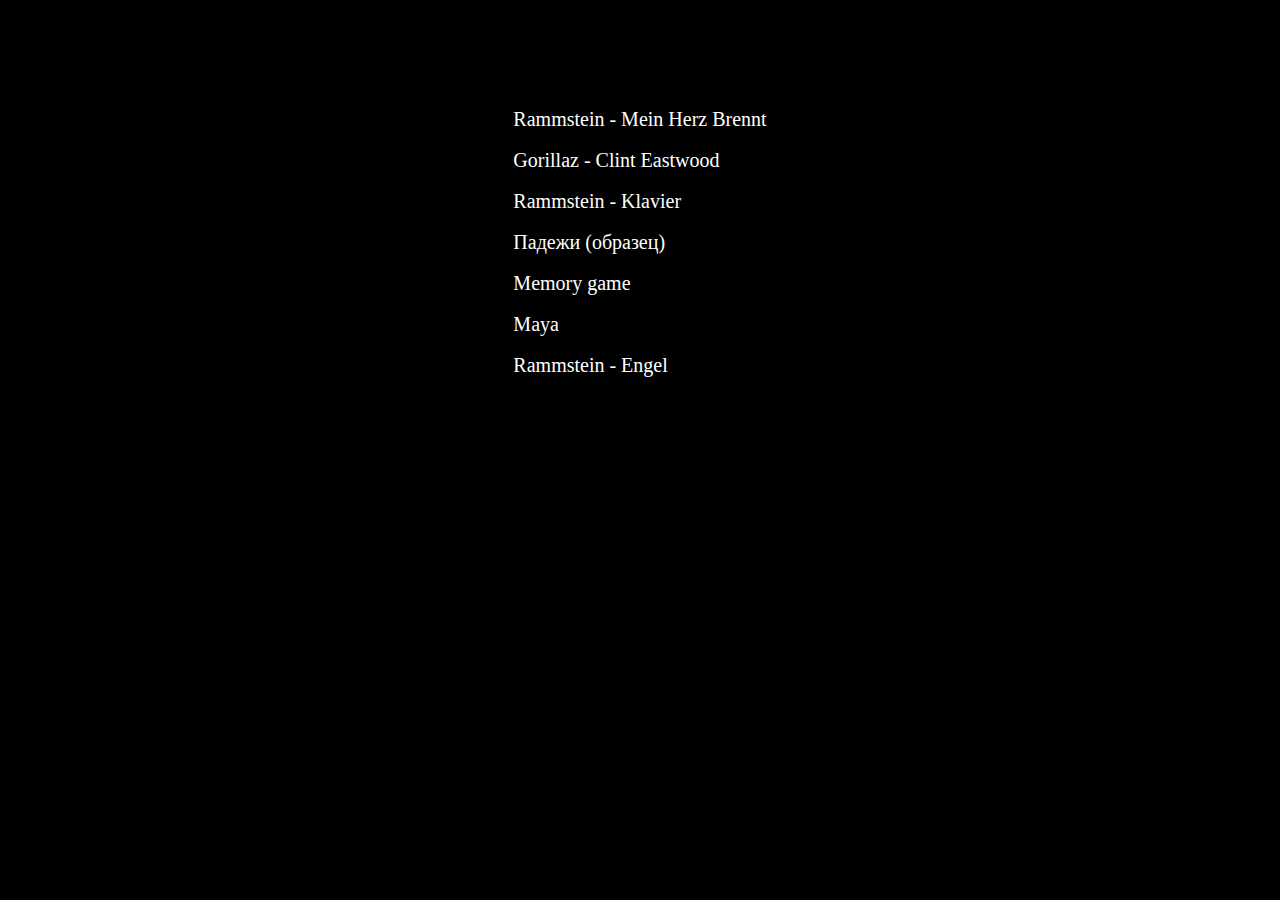
<file: index.html>
<!DOCTYPE html>
<html lang="en">

<head>
  <meta charset="UTF-8">
  <meta name="viewport" content="width=device-width, initial-scale=1.0">
  <title>Document</title>
  <style>
    body {
      background-color: black;
      color: white;
      display: flex;
      justify-content: center;
      align-items: center;
    }

    div {
      margin: 0 auto;
      padding-top: 100px;
    }

    a {
      display: block;
      color: white;
      text-decoration: none;
      font-size: 20px;
    }

    a:hover {
      opacity: 0.5;
    }
  </style>
</head>

<body>
  <div>
    <a href="./ramm/index.html" target="_blank">Rammstein - Mein Herz Brennt</a><br>
    <a href="./gorillaz/index.html" target="_blank">Gorillaz - Clint Eastwood</a><br>
    <a href="./ramm2/index.html" target="_blank">Rammstein - Klavier</a><br>
    <a href="./drag-and-drop/index.html" target="_blank">Падежи (образец)</a><br>
    <a href="./memory/index.html" target="_blank">Memory game</a><br>
    <a href="./maya/index.html" target="_blank">Maya</a><br>
    <a href="./ramm3/index.html" target="_blank">Rammstein - Engel</a><br>
  </div>

</body>

</html>
</file>
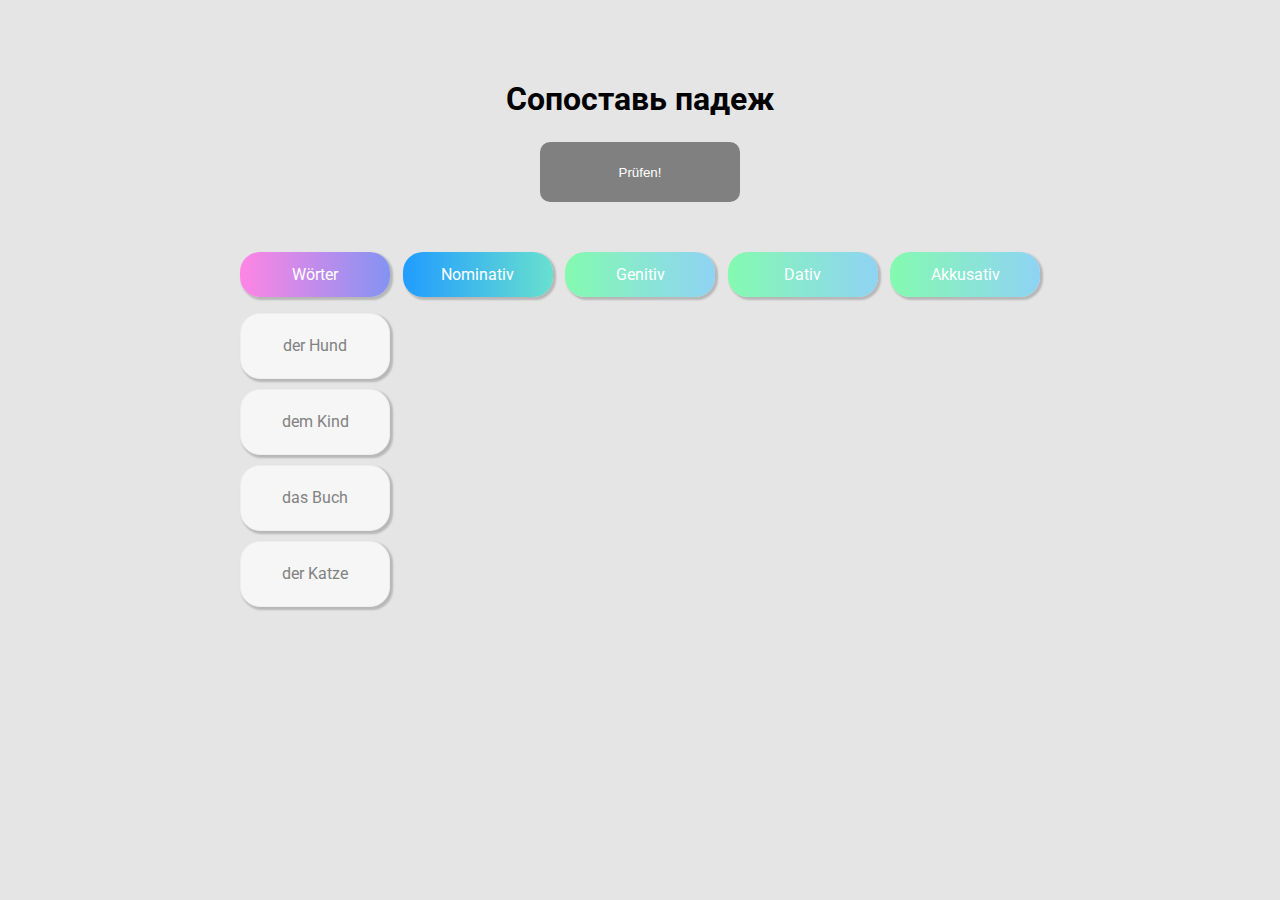
<file: drag-and-drop/index.html>
<!DOCTYPE html>
<html lang="en">

<head>
  <meta charset="UTF-8">
  <meta name="viewport" content="width=device-width, initial-scale=1.0">
  <title>My Game</title>
  <link rel="stylesheet" href="./style.css">
</head>

<body>
  <h1>Сопоставь падеж</h1>
  <button type="button" id="check" disabled>Prüfen!</button>
  <div>
    <div class="row">
      <div class="col-header start">Wörter</div>
      <div class="col-header progress">Nominativ</div>
      <div class="col-header done">Genitiv</div>
      <div class="col-header done">Dativ</div>
      <div class="col-header done">Akkusativ</div>
    </div>

    <div class="row">
      <div class="placeholder" data-id="0">
        <div class="placeholder" data-id="0">
          <div class="item" data-id="1" id="1" draggable="true">der Hund</div>
        </div>
        <div class="placeholder" data-id="0">
          <div class="item" data-id="3" id="3" draggable="true">dem Kind</div>
        </div>
        <div class="placeholder" data-id="0">
          <div class="item" data-id="4" id="4" draggable="true">das Buch</div>
        </div>
        <div class="placeholder" data-id="0">
          <div class="item" data-id="2" id="2" draggable="true">der Katze</div>
        </div>
      </div>
      <div class="placeholder answer" data-id="1"></div>
      <div class="placeholder answer" data-id="2"></div>
      <div class="placeholder answer" data-id="3"></div>
      <div class="placeholder answer" data-id="4"></div>
    </div>
  </div>


  <script src="./script.js"></script>
</body>

</html>
</file>
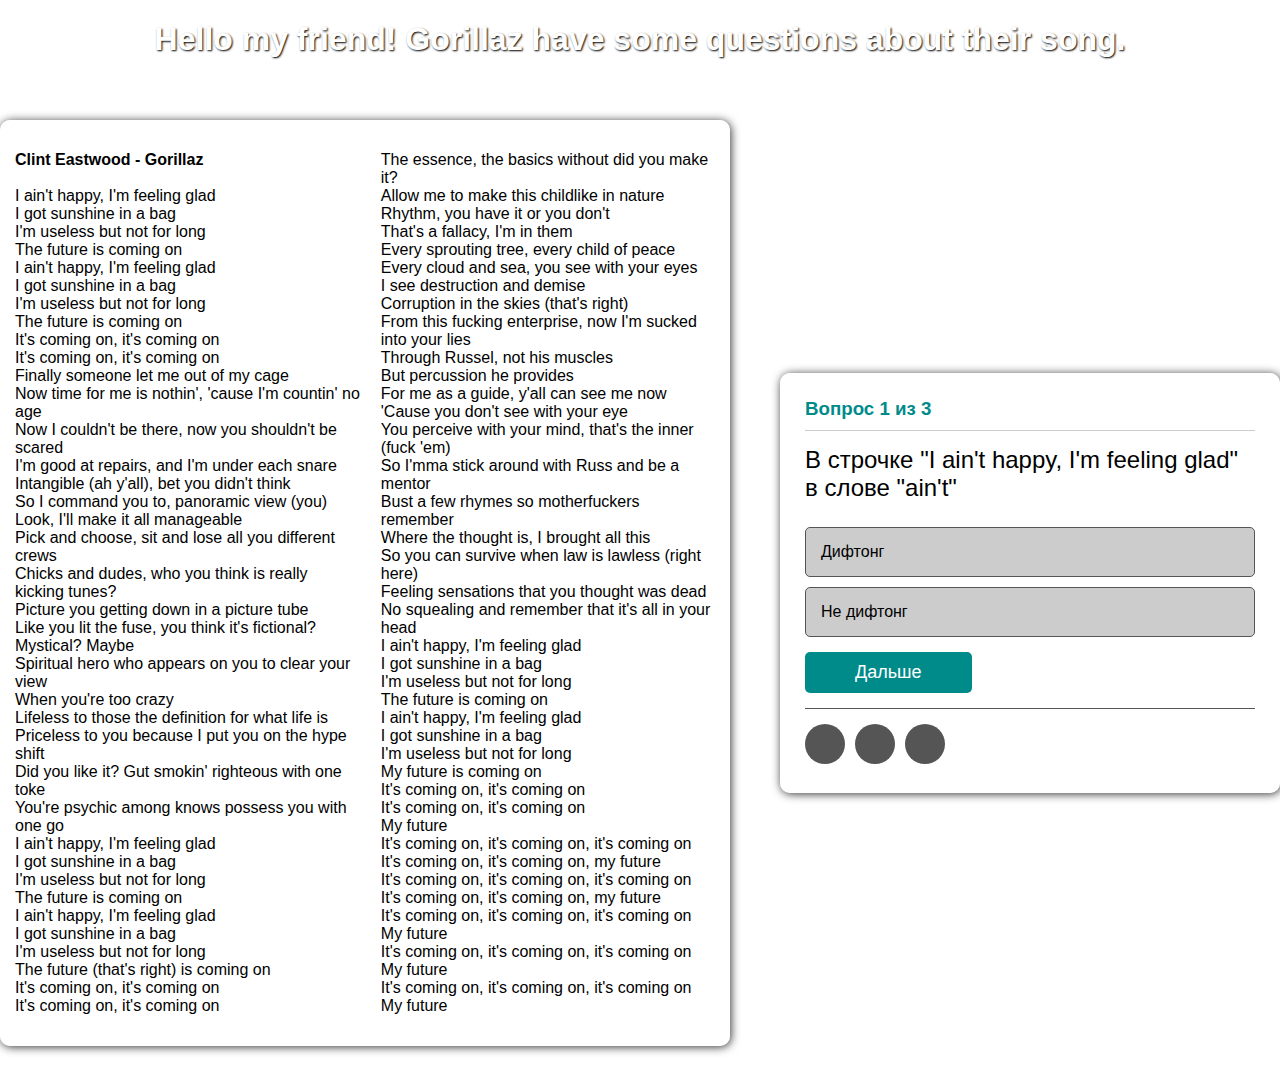
<file: gorillaz/index.html>
<!DOCTYPE html>
<html lang="ru">

<head>
  <meta charset="UTF-8">
  <meta name="viewport" content="width=device-width, initial-scale=1.0">
  <title>Квиз по Rammmstein</title>
  <link rel="stylesheet" href="./style.css">
</head>

<body>
  <audio src="./gorillaz.mp3"></audio>
  <div class="quiz-over-modal">
    <div class="content">
      <h1>Хороший результат !</h1>
      <p>Ты ответил(а) на
        <span id="correct-answer"></span> из
        <span id="number-of-all-questions-2"></span> вопроса
      </p>
      <button id="btn-try-again">Попробуй снова</button>
    </div>
  </div>
  <h1>Hello my friend! Gorillaz have some questions about their song.</h1>
  <div class="wrapper">
    <div class="text">
      <p><b>Clint Eastwood - Gorillaz</b><br>
        <br>
        I ain't happy, I'm feeling glad<br>
        I got sunshine in a bag<br>
        I'm useless but not for long<br>
        The future is coming on<br>
        I ain't happy, I'm feeling glad<br>
        I got sunshine in a bag<br>
        I'm useless but not for long<br>
        The future is coming on<br>
        It's coming on, it's coming on<br>
        It's coming on, it's coming on<br>
        Finally someone let me out of my cage<br>
        Now time for me is nothin', 'cause I'm countin' no age<br>
        Now I couldn't be there, now you shouldn't be scared<br>
        I'm good at repairs, and I'm under each snare<br>
        Intangible (ah y'all), bet you didn't think<br>
        So I command you to, panoramic view (you)<br>
        Look, I'll make it all manageable<br>
        Pick and choose, sit and lose all you different crews<br>
        Chicks and dudes, who you think is really kicking tunes?<br>
        Picture you getting down in a picture tube<br>
        Like you lit the fuse, you think it's fictional? Mystical? Maybe<br>
        Spiritual hero who appears on you to clear your view<br>
        When you're too crazy<br>
        Lifeless to those the definition for what life is<br>
        Priceless to you because I put you on the hype shift<br>
        Did you like it? Gut smokin' righteous with one toke<br>
        You're psychic among knows possess you with one go<br>
        I ain't happy, I'm feeling glad<br>
        I got sunshine in a bag<br>
        I'm useless but not for long<br>
        The future is coming on<br>
        I ain't happy, I'm feeling glad<br>
        I got sunshine in a bag<br>
        I'm useless but not for long<br>
        The future (that's right) is coming on<br>
        It's coming on, it's coming on<br>
        It's coming on, it's coming on</p>
      <p>The essence, the basics without did you make it?<br>
        Allow me to make this childlike in nature<br>
        Rhythm, you have it or you don't<br>
        That's a fallacy, I'm in them<br>
        Every sprouting tree, every child of peace<br>
        Every cloud and sea, you see with your eyes<br>
        I see destruction and demise<br>
        Corruption in the skies (that's right)<br>
        From this fucking enterprise, now I'm sucked into your lies<br>
        Through Russel, not his muscles<br>
        But percussion he provides<br>
        For me as a guide, y'all can see me now<br>
        'Cause you don't see with your eye<br>
        You perceive with your mind, that's the inner (fuck 'em)<br>
        So I'mma stick around with Russ and be a mentor<br>
        Bust a few rhymes so motherfuckers remember<br>
        Where the thought is, I brought all this<br>
        So you can survive when law is lawless (right here)<br>
        Feeling sensations that you thought was dead<br>
        No squealing and remember that it's all in your head<br>
        I ain't happy, I'm feeling glad<br>
        I got sunshine in a bag<br>
        I'm useless but not for long<br>
        The future is coming on<br>
        I ain't happy, I'm feeling glad<br>
        I got sunshine in a bag<br>
        I'm useless but not for long<br>
        My future is coming on<br>
        It's coming on, it's coming on<br>
        It's coming on, it's coming on<br>
        My future<br>
        It's coming on, it's coming on, it's coming on<br>
        It's coming on, it's coming on, my future<br>
        It's coming on, it's coming on, it's coming on<br>
        It's coming on, it's coming on, my future<br>
        It's coming on, it's coming on, it's coming on<br>
        My future<br>
        It's coming on, it's coming on, it's coming on<br>
        My future<br>
        It's coming on, it's coming on, it's coming on<br>
        My future
      </p>

    </div>
    <div class="quiz-container">
      <div class="question-number">
        <h3>Вопрос
          <span id="number-of-question"></span>
          из
          <span id="number-of-all-questions"></span>
        </h3>
      </div>
      <div id="question"></div>
      <div class="options">
        <div data-id="0" class="option option1"></div>
        <div data-id="1" class="option option2"></div>
      </div>
      <div class="button">
        <button id="btn-next">Дальше</button>
      </div>
      <div id="answers-tracker">
      </div>
    </div>
  </div>
  <script src="./script.js"></script>
</body>

</html>
</file>
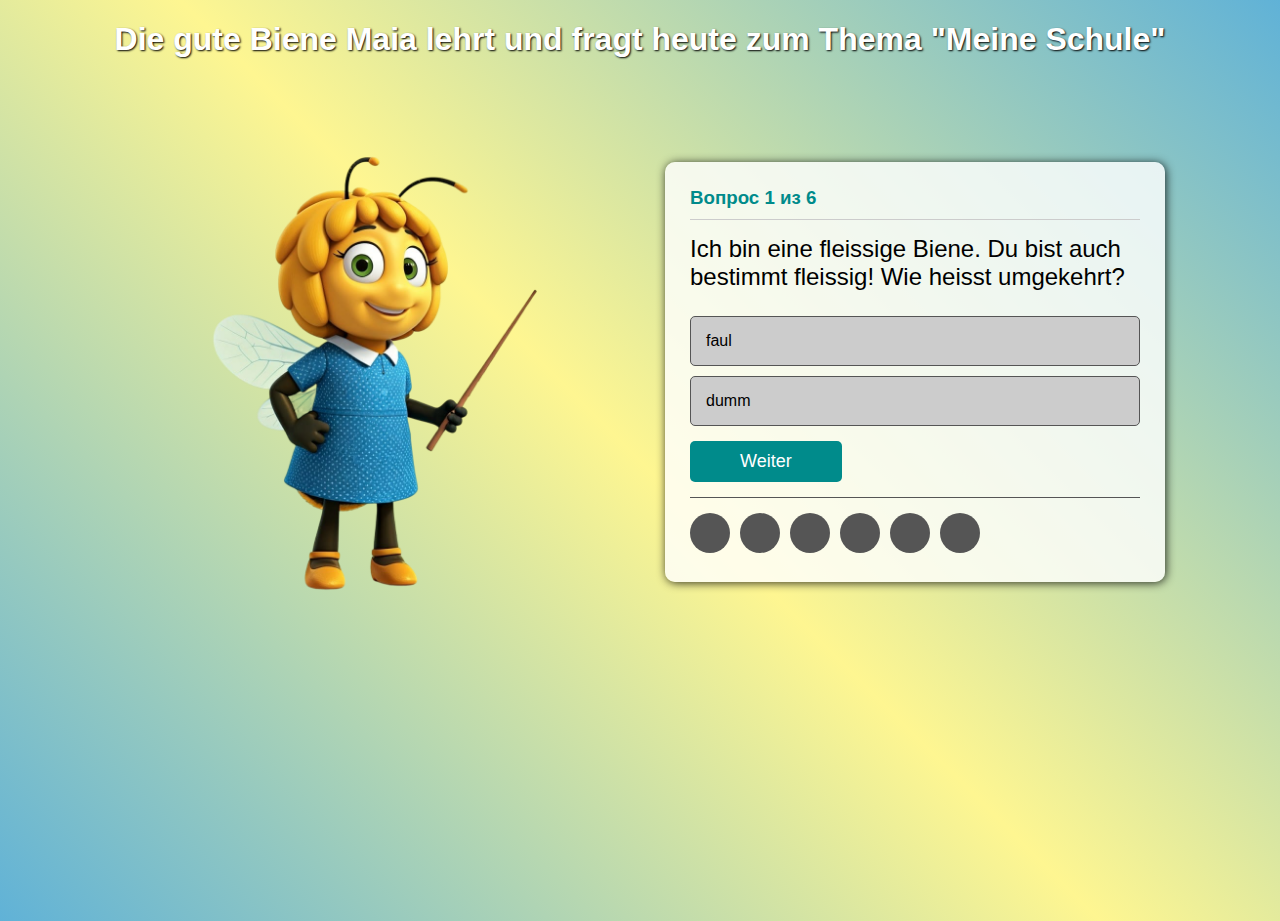
<file: maya/index.html>
<!DOCTYPE html>
<html lang="ru">

<head>
  <meta charset="UTF-8">
  <meta name="viewport" content="width=device-width, initial-scale=1.0">
  <title>Квиз по пчелке Майе</title>
  <link rel="stylesheet" href="./style.css">
</head>

<body>
  <div class="quiz-over-modal">
    <div class="content">
      <h1>Хороший результат !</h1>
      <p>Ты ответил на
        <span id="correct-answer"></span> из
        <span id="number-of-all-questions-2"></span> вопроса
      </p>
      <button id="btn-try-again">Попробуй снова</button>
    </div>
  </div>
  <h1>Die gute Biene Maia lehrt und fragt heute zum Thema "Meine Schule"</h1>
  <div class="wrapper">
    <div class="image">
      <img src="./maya.png" width="500" height="500" alt="">
    </div>
    <div class="quiz-container">
      <div class="question-number">
        <h3>Вопрос
          <span id="number-of-question"></span>
          из
          <span id="number-of-all-questions"></span>
        </h3>
      </div>
      <div id="question"></div>
      <div class="options">
        <div data-id="0" class="option option1"></div>
        <div data-id="1" class="option option2"></div>
      </div>
      <div class="button">
        <button id="btn-next">Weiter</button>
      </div>
      <div id="answers-tracker">
      </div>
    </div>
  </div>
  <script src="./script.js"></script>
</body>

</html>
</file>
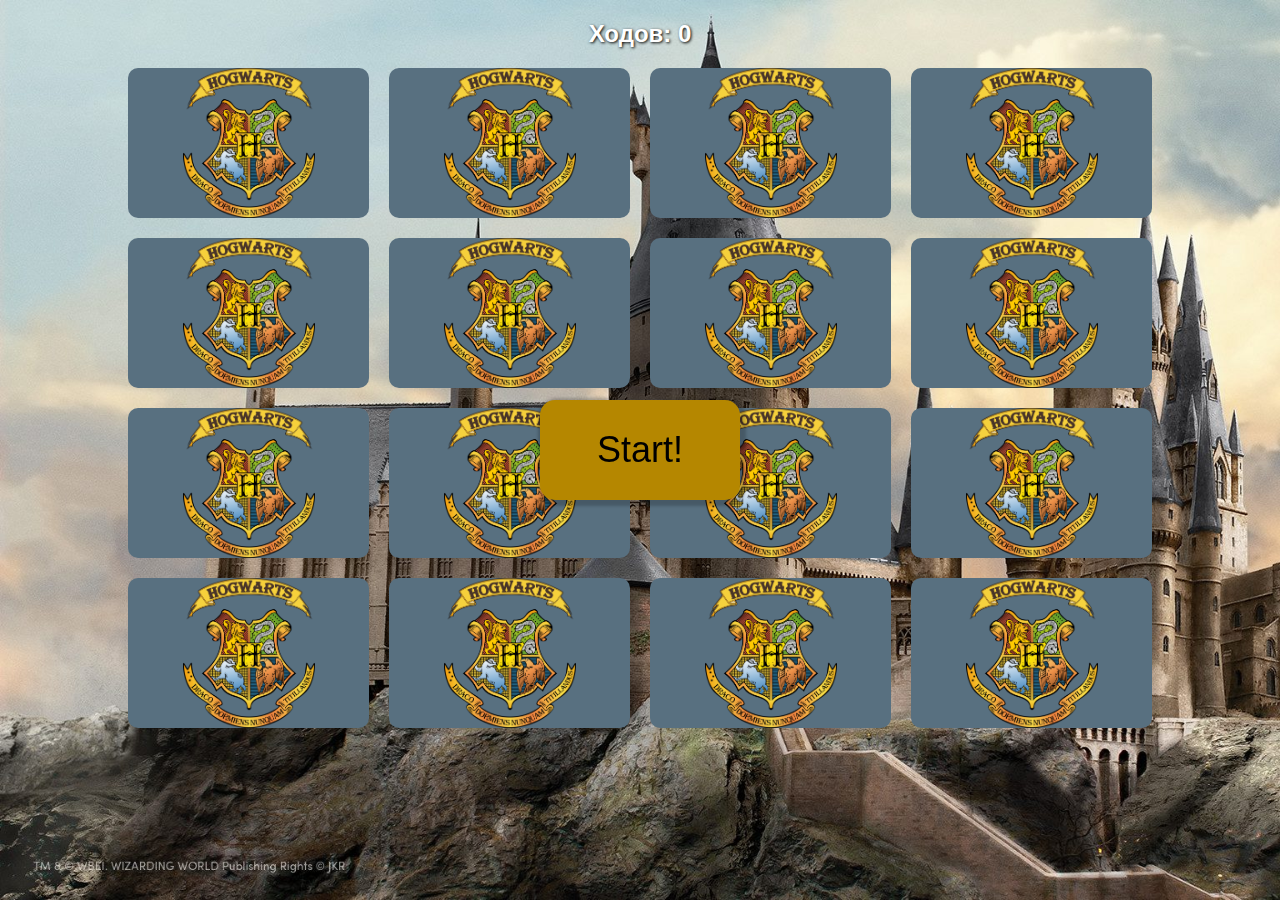
<file: memory/index.html>
<!DOCTYPE html>
<html lang="en">

<head>
  <meta charset="UTF-8">
  <meta name="viewport" content="width=device-width, initial-scale=1.0">
  <title>Document</title>
  <link rel="stylesheet" href="./style.css">
</head>

<body>
  <div class="wrapper">
    <div class="steps-wrapper"><span>Ходов: </span>
      <span class="steps">0</span>
    </div>
    <div class="game"></div>
  </div>

  <button type="button" class="start">Start!</button>

  <div class="modal">
    <p>Hurra!</p>
    <button class="restart" type="button">Nochmals
      <svg xmlns="http://www.w3.org/2000/svg" x="0px" y="0px" width="100" height="100" viewBox="0 0 32 32">
        <path
          d="M 16 4 L 16 6 C 21.535156 6 26 10.464844 26 16 C 26 21.535156 21.535156 26 16 26 C 10.464844 26 6 21.535156 6 16 C 6 12.734375 7.585938 9.851563 10 8.03125 L 10 13 L 12 13 L 12 5 L 4 5 L 4 7 L 8.09375 7 C 5.59375 9.199219 4 12.417969 4 16 C 4 22.617188 9.382813 28 16 28 C 22.617188 28 28 22.617188 28 16 C 28 9.382813 22.617188 4 16 4 Z">
        </path>
      </svg>
    </button>
  </div>

  <audio id="start" src="./audio/start.mp3"></audio>
  <audio id="first-card" src="./audio/first-card.mp3"></audio>
  <audio id="rotate-back" src="./audio/rotate-back.mp3"></audio>
  <audio id="remove" src="./audio/remove.mp3"></audio>
  <audio id="win" src="./audio/win.mp3"></audio>
  <script>

  </script>
  <script src="./script.js"></script>
</body>


</html>
</file>
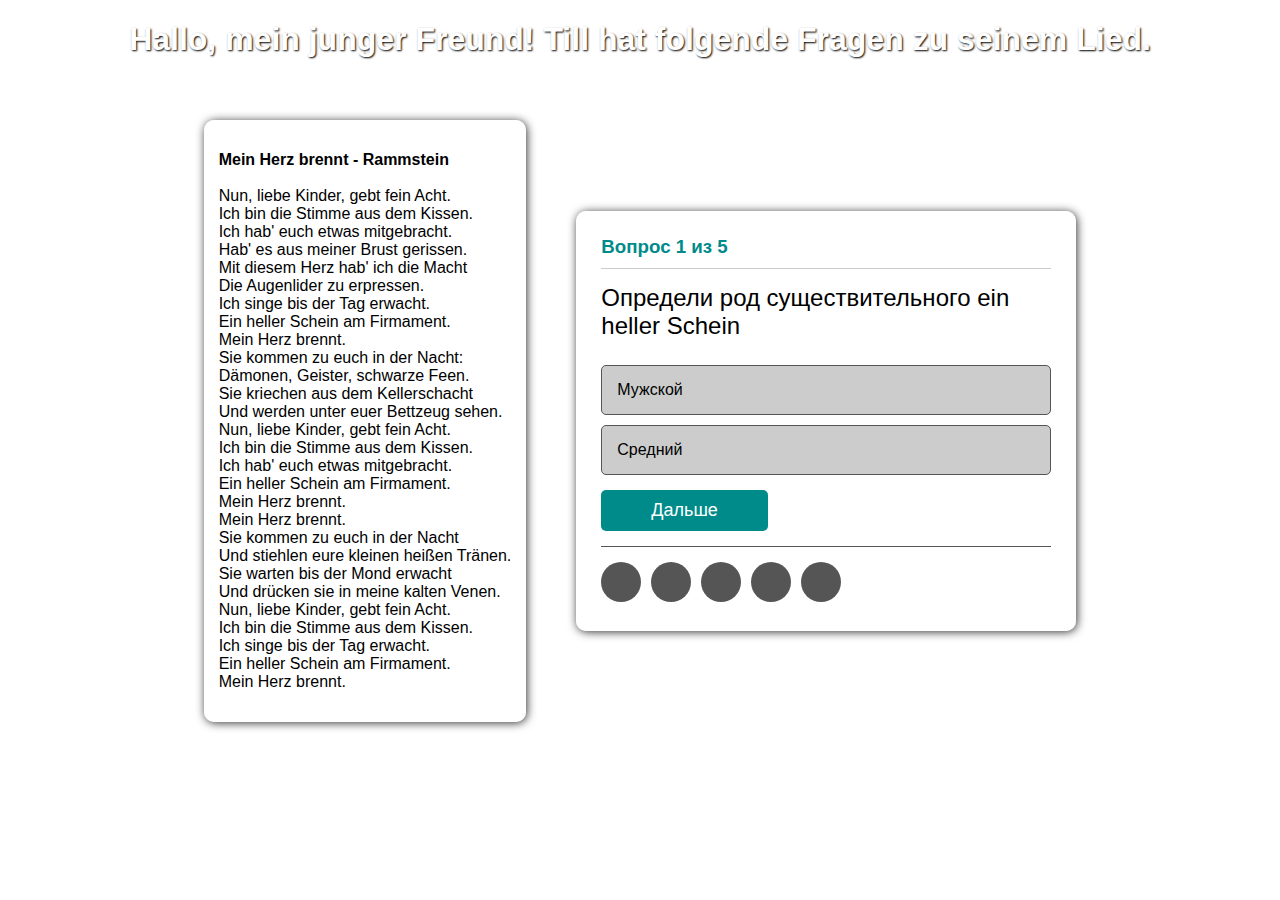
<file: ramm/index.html>
<!DOCTYPE html>
<html lang="ru">

<head>
  <meta charset="UTF-8">
  <meta name="viewport" content="width=device-width, initial-scale=1.0">
  <title>Квиз по Rammmstein</title>
  <link rel="stylesheet" href="./style.css">
</head>

<body>
  <audio src="./ramm.mp3"></audio>
  <div class="quiz-over-modal">
    <div class="content">
      <h1>Хороший результат !</h1>
      <p>Ты ответил на
        <span id="correct-answer"></span> из
        <span id="number-of-all-questions-2"></span> вопроса
      </p>
      <button id="btn-try-again">Попробуй снова</button>
    </div>
  </div>
  <h1>Hallo, mein junger Freund! Till hat folgende Fragen zu seinem Lied.</h1>
  <div class="wrapper">
    <div class="text">
      <p><b>Mein Herz brennt - Rammstein</b><br>
        <br>
        Nun, liebe Kinder, gebt fein Acht.<br>
        Ich bin die Stimme aus dem Kissen.<br>
        Ich hab' euch etwas mitgebracht.<br>
        Hab' es aus meiner Brust gerissen.<br>
        Mit diesem Herz hab' ich die Macht<br>
        Die Augenlider zu erpressen.<br>
        Ich singe bis der Tag erwacht.<br>
        Ein heller Schein am Firmament.<br>
        Mein Herz brennt.<br>
        Sie kommen zu euch in der Nacht:<br>
        Dämonen, Geister, schwarze Feen.<br>
        Sie kriechen aus dem Kellerschacht<br>
        Und werden unter euer Bettzeug sehen.<br>
        Nun, liebe Kinder, gebt fein Acht.<br>
        Ich bin die Stimme aus dem Kissen.<br>
        Ich hab' euch etwas mitgebracht.<br>
        Ein heller Schein am Firmament.<br>
        Mein Herz brennt.<br>
        Mein Herz brennt.<br>
        Sie kommen zu euch in der Nacht<br>
        Und stiehlen eure kleinen heißen Tränen.<br>
        Sie warten bis der Mond erwacht<br>
        Und drücken sie in meine kalten Venen.<br>
        Nun, liebe Kinder, gebt fein Acht.<br>
        Ich bin die Stimme aus dem Kissen.<br>
        Ich singe bis der Tag erwacht.<br>
        Ein heller Schein am Firmament.<br>
        Mein Herz brennt.<br>
      </p>
    </div>
    <div class="quiz-container">
      <div class="question-number">
        <h3>Вопрос
          <span id="number-of-question"></span>
          из
          <span id="number-of-all-questions"></span>
        </h3>
      </div>
      <div id="question"></div>
      <div class="options">
        <div data-id="0" class="option option1"></div>
        <div data-id="1" class="option option2"></div>
      </div>
      <div class="button">
        <button id="btn-next">Дальше</button>
      </div>
      <div id="answers-tracker">
      </div>
    </div>
  </div>
  <script src="./script.js"></script>
</body>

</html>
</file>
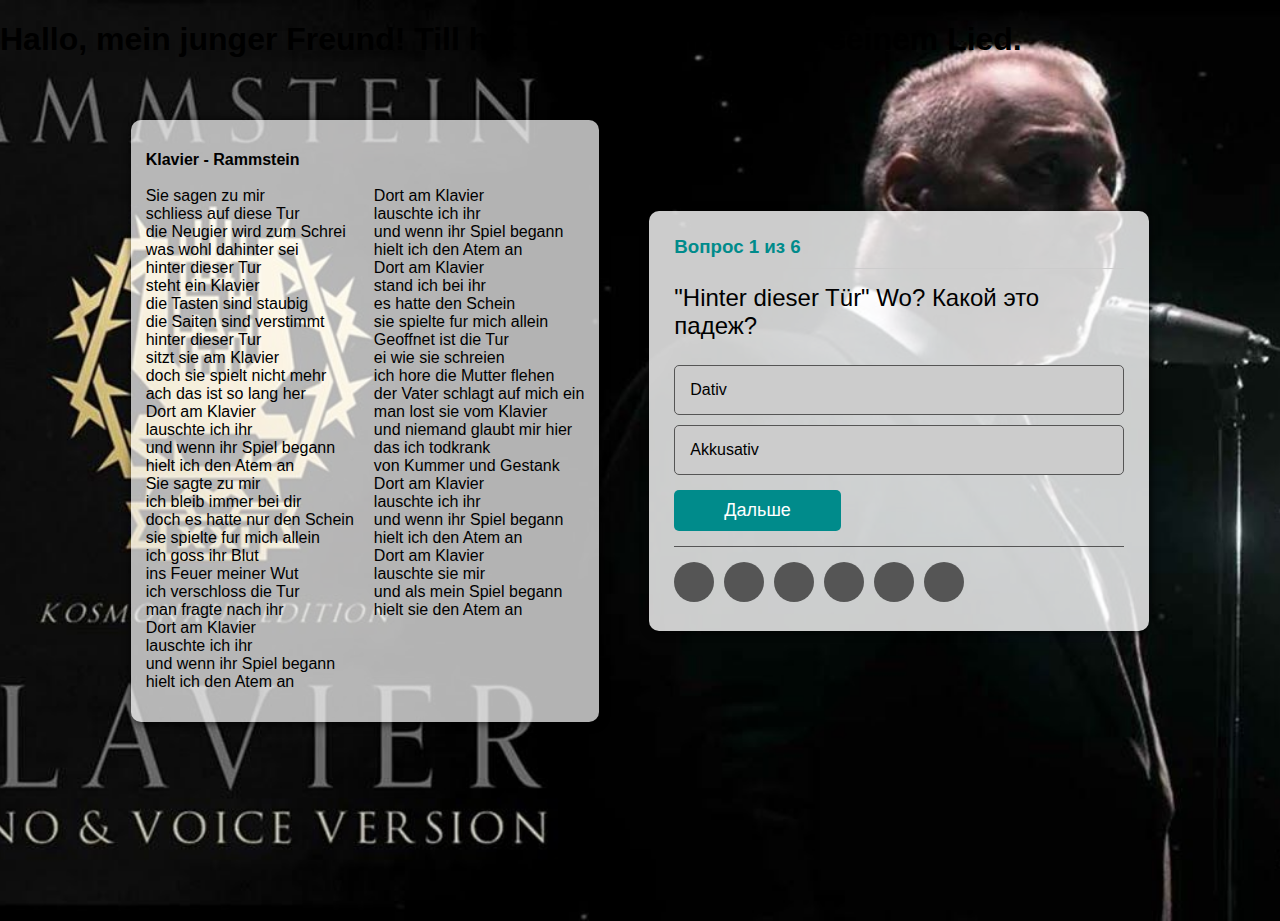
<file: ramm2/index.html>
<!DOCTYPE html>
<html lang="ru">

<head>
  <meta charset="UTF-8">
  <meta name="viewport" content="width=device-width, initial-scale=1.0">
  <title>Квиз по Rammmstein</title>
  <link rel="stylesheet" href="./style.css">
</head>

<body>
  <audio src="./audio.mp3"></audio>
  <div class="quiz-over-modal">
    <div class="content">
      <h2>Хороший результат!</h2>
      <p>Ты ответил на
        <span id="correct-answer"></span> из
        <span id="number-of-all-questions-2"></span> вопроса
      </p>
      <button id="btn-try-again">Попробуй снова</button>
      <p class="win">
        <span></span>
        <span></span>
        <span></span>
      </p>
    </div>
  </div>
  <h1>Hallo, mein junger Freund! Till hat folgende Fragen zu seinem Lied.</h1>
  <div class="wrapper">
    <div class="text">
      <p><b>Klavier - Rammstein</b><br>
        <br>
        Sie sagen zu mir<br>
        schliess auf diese Tur<br>
        die Neugier wird zum Schrei<br>
        was wohl dahinter sei<br>
        hinter dieser Tur<br>
        steht ein Klavier<br>
        die Tasten sind staubig<br>
        die Saiten sind verstimmt<br>
        hinter dieser Tur<br>
        sitzt sie am Klavier<br>
        doch sie spielt nicht mehr<br>
        ach das ist so lang her<br>
        Dort am Klavier<br>
        lauschte ich ihr<br>
        und wenn ihr Spiel begann<br>
        hielt ich den Atem an<br>
        Sie sagte zu mir<br>
        ich bleib immer bei dir<br>
        doch es hatte nur den Schein<br>
        sie spielte fur mich allein<br>
        ich goss ihr Blut<br>
        ins Feuer meiner Wut<br>
        ich verschloss die Tur<br>
        man fragte nach ihr<br>
        Dort am Klavier<br>
        lauschte ich ihr<br>
        und wenn ihr Spiel begann<br>
        hielt ich den Atem an<br>
      </p>
      <p>
        <b>&nbsp;</b><br>
        <br>
        Dort am Klavier<br>
        lauschte ich ihr<br>
        und wenn ihr Spiel begann<br>
        hielt ich den Atem an<br>
        Dort am Klavier<br>
        stand ich bei ihr<br>
        es hatte den Schein<br>
        sie spielte fur mich allein<br>
        Geoffnet ist die Tur<br>
        ei wie sie schreien<br>
        ich hore die Mutter flehen<br>
        der Vater schlagt auf mich ein<br>
        man lost sie vom Klavier<br>
        und niemand glaubt mir hier<br>
        das ich todkrank<br>
        von Kummer und Gestank<br>
        Dort am Klavier<br>
        lauschte ich ihr<br>
        und wenn ihr Spiel begann<br>
        hielt ich den Atem an<br>
        Dort am Klavier<br>
        lauschte sie mir<br>
        und als mein Spiel begann<br>
        hielt sie den Atem an
      </p>
    </div>
    <div class="quiz-container">
      <div class="question-number">
        <h3>Вопрос
          <span id="number-of-question"></span>
          из
          <span id="number-of-all-questions"></span>
        </h3>
      </div>
      <div id="question"></div>
      <div class="options">
        <div data-id="0" class="option option1"></div>
        <div data-id="1" class="option option2"></div>
      </div>
      <div class="button">
        <button id="btn-next">Дальше</button>
      </div>
      <div id="answers-tracker">
      </div>
    </div>
  </div>
  <script src="./script.js"></script>
</body>

</html>
</file>
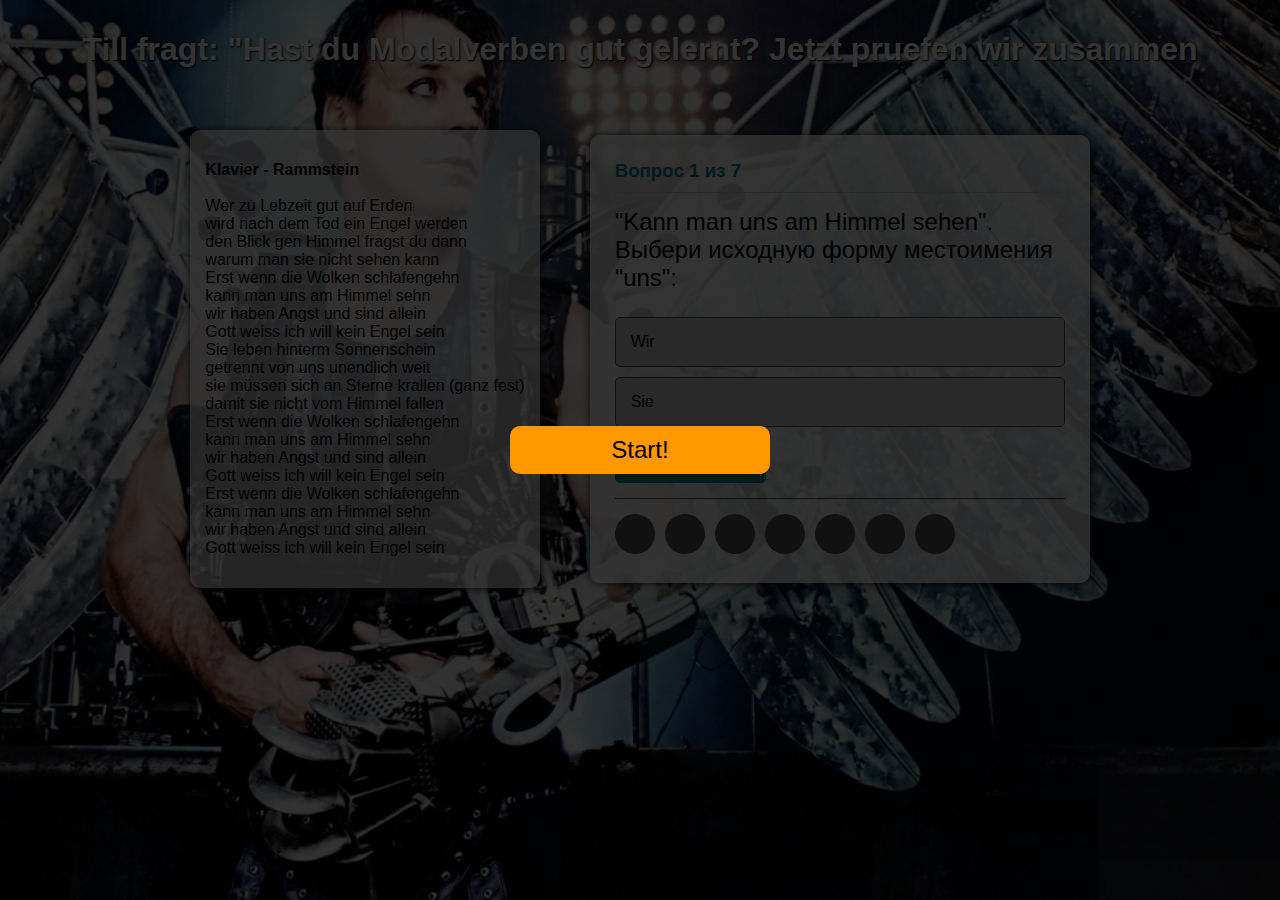
<file: ramm3/index.html>
<!DOCTYPE html>
<html lang="ru">

<head>
  <meta charset="UTF-8">
  <meta name="viewport" content="width=device-width, initial-scale=1.0">
  <title>Квиз по Rammmstein</title>
  <link rel="stylesheet" href="./style.css">
</head>

<body>
  <audio src="./audio/start.mp3"></audio>
  <div class="overlay">
    <button type="button" class="start">Start!</button>
    <audio src="./audio/start.mp3" class="start-audio"></audio>
  </div>
  <div class="quiz-over-modal">
    <div class="content">
      <h2>Хороший результат!</h2>
      <p>Ты ответил на
        <span id="correct-answer"></span> из
        <span id="number-of-all-questions-2"></span> вопроса
      </p>
      <button id="btn-try-again">Попробуй снова</button>
      <p class="win">
        <span></span>
        <span></span>
        <span></span>
      </p>
    </div>
  </div>
  <h1>Till fragt: "Hast du Modalverben gut gelernt? Jetzt pruefen wir zusammen</h1>
  <div class="wrapper">
    <div class="text">
      <p><b>Klavier - Rammstein</b><br>
        <br>
        Wer zu Lebzeit gut auf Erden<br>
        wird nach dem Tod ein Engel werden<br>
        den Blick gen Himmel fragst du dann<br>
        warum man sie nicht sehen kann<br>
        Erst wenn die Wolken schlafengehn<br>
        kann man uns am Himmel sehn<br>
        wir haben Angst und sind allein<br>
        Gott weiss ich will kein Engel sein<br>
        Sie leben hinterm Sonnenschein<br>
        getrennt von uns unendlich weit<br>
        sie müssen sich an Sterne krallen (ganz fest)<br>
        damit sie nicht vom Himmel fallen<br>
        Erst wenn die Wolken schlafengehn<br>
        kann man uns am Himmel sehn<br>
        wir haben Angst und sind allein<br>
        Gott weiss ich will kein Engel sein<br>
        Erst wenn die Wolken schlafengehn<br>
        kann man uns am Himmel sehn<br>
        wir haben Angst und sind allein<br>
        Gott weiss ich will kein Engel sein
      </p>      
    </div>
    <div class="quiz-container">
      <div class="question-number">
        <h3>Вопрос
          <span id="number-of-question"></span>
          из
          <span id="number-of-all-questions"></span>
        </h3>
      </div>
      <div id="question"></div>
      <div class="options">
        <div data-id="0" class="option option1"></div>
        <div data-id="1" class="option option2"></div>
      </div>
      <div class="button">
        <button id="btn-next">Weiter</button>
      </div>
      <div id="answers-tracker">
      </div>
    </div>
  </div>
  <audio src="./audio/end.mp3" class="end-audio"></audio>
  <script src="./script.js"></script>
</body>

</html>
</file>
<file: drag-and-drop/style.css>
@import url('https://fonts.googleapis.com/css?family=Roboto&display=swap');

* {
  box-sizing: border-box;
}

body {
  font-family: 'Roboto', sans-serif;
  background-color: #e5e5e5;
  display: flex;
  flex-direction: column;
  padding-top: 5rem;
  justify-content: center;
  overflow: hidden;
  margin: 0;
}

body > div {
  display: flex;
  flex-direction: column;
  align-items: center;
}

h1 {
  margin: 0 auto;
  margin-bottom: 24px;
}

.row {
  display: flex;
  width: 800px;
  justify-content: space-between;
  margin-bottom: 1rem;
}

.col-header {
  width: 150px;
  border-radius: 20px;
  padding: 0.8rem 1rem;
  color: #fff;
  text-align: center;
  
}

.item {
  display: flex;
  justify-content: center;
  align-items: center;
  width: 150px;
  height: 66px;
  border: 1px solid #eee;
  box-shadow: 2px 2px 2px 1px rgba(0, 0, 0, 0.2);
  border-radius: 20px;
  background: #f7f6f7;
  padding: 0.9rem 1rem;
  color: #828282;
  text-align: center;
  cursor: grab;
}

.item:active {
  cursor: grabbing;
}

.placeholder {
  width: 150px;
  height: 66px;
}

.start {
  background: linear-gradient(90deg, #ff85e4 0%, #229efd 179.25%);
  box-shadow: 2px 2px 2px 1px rgba(0, 0, 0, 0.2);
}

.progress {
  background: linear-gradient(90deg, #209cff 0%, #68e0cf 100%);
  box-shadow: 2px 2px 2px 1px rgba(0, 0, 0, 0.2);
}

.done {
  background: linear-gradient(90deg, #84fab0 0%, #8fd3f4 100%);
  box-shadow: 2px 2px 2px 1px rgba(0, 0, 0, 0.2);
}

.hold {
  background-color: rgba(158, 158, 158, 0.8);
  color: rgba(255, 255, 255, 0.5);

}

.hide {
  display: none;
}

.hovered {
  border-radius: 20px;
  background-color: #ffffff;
}

#check {
  width: 200px;
  height: 60px;
  background-color: yellow;
  color: black;
  border: none;
  border-radius: 10px;
  margin: 0 auto 50px;
  cursor: pointer;
}

#check:disabled {
  background-color: grey;
  color: white;
  cursor: not-allowed;
}

.placeholder .placeholder {
  margin-bottom: 10px;
}
</file>
<file: gorillaz/style.css>
body {
  margin: 0;
  background: url("https://img.goodfon.ru/original/1920x1080/1/92/gorillaz-2d-miordoka-nikkalsa-murdoc-niccals-nudl-noodle-ras.jpg")
    center no-repeat;
  background-size: cover;
  font-family: Arial, Helvetica, sans-serif;
}

* {
  box-sizing: border-box;
}
.wrapper {
  max-width: 1440px;
  display: grid;
  justify-content: center;
  align-items: center;
  grid-template-columns: auto 500px;
  gap: 50px;
  margin: 0 auto;
  padding: 40px 0;
}
h1 {
  color: white;
  text-align: center;
  text-shadow: 1px 1px 2px black;
}
.text {
  display: flex;
  gap: 20px;
  color: black;
  font-weight: 500;
  font-size: 16px;
  background-color: rgba(255, 255, 255, 0.7);
  box-shadow: 1px 1px 10px rgba(0, 0, 0, 0.8);
  padding: 15px;
  border-radius: 10px;
}
.quiz-container {
  max-width: 500px;
  height: fit-content;
  background-color: rgba(255, 255, 255, 0.8);
  border-radius: 10px;
  padding: 25px;
  box-shadow: 1px 1px 10px rgba(0, 0, 0, 0.8);
}

.question-number h3 {
  color: darkcyan;
  border-bottom: 1px solid #ccc;
  margin: 0;
  padding-bottom: 10px;
}

#question {
  font-size: 24px;
  color: #000000;
  padding: 15px 0;
  margin-bottom: 10px;
}

.options {
  margin-bottom: 15px;
}

.options div {
  background-color: #cccccc;
  border: 1px solid #555555;
  font-size: 16px;
  color: #000000;
  margin-bottom: 10px;
  border-radius: 5px;
  padding: 15px;
  cursor: pointer;
  transition: all 0.2s ease-in-out;
}

.options div:hover {
  background-color: #ccccccaf;
}

.options div.correct {
  color: #ffffff;
  background-color: green;
}

.options div.wrong {
  color: #ffffff;
  background-color: red;
}

.options div.disabled {
  pointer-events: none;
}

.button #btn-next {
  padding: 10px 50px;
  background-color: darkcyan;
  font-size: 18px;
  color: #ffffff;
  border: none;
  border-radius: 5px;
  cursor: pointer;
  transition: all 0.2s ease-in-out;
  margin-bottom: 15px;
}

.button #btn-next:hover {
  background-color: #009687b6;
}

#answers-tracker {
  border-top: 1px solid #555555;
  padding-top: 15px;
}

#answers-tracker div {
  height: 40px;
  width: 40px;
  background-color: #555555;
  display: inline-block;
  border-radius: 50%;
  margin-right: 10px;
}

#answers-tracker div.correct {
  background-color: green;
}

#answers-tracker div.wrong {
  background-color: red;
}

.quiz-over-modal {
  position: fixed;
  left: 0;
  top: 0;
  width: 100%;
  height: 100%;
  background-color: rgba(0, 0, 0, 0.9);
  z-index: 10;
  display: none;
  align-items: center;
  justify-content: center;
}

.quiz-over-modal.active {
  display: flex;
}

.quiz-over-modal .content {
  background-color: darkcyan;
  padding: 30px;
  border-radius: 10px;
  flex-basis: 700px;
  max-width: 700px;
  color: #ffffff;
  text-align: center;
}

.quiz-over-modal .content h1 {
  font-size: 36px;
  margin: 0 0 20px;
}

.quiz-over-modal .content button {
  padding: 15px 50px;
  border: none;
  background-color: #ff9800;
  transition: all 0.2s ease-in-out;
  border-radius: 5px;
  cursor: pointer;
  font-size: 20px;
  color: #ffffff;
}

.quiz-over-modal .content button:hover {
  background-color: #ff9900b4;
}

@media (max-width: 1023px) {
  .wrapper {
    display: flex;
    flex-direction: column-reverse;
  }  
}
</file>
<file: maya/style.css>
body {
  margin: 0;
  background: linear-gradient(45deg, #60B2D7, #FEF691, #60B2D7) center no-repeat;
  background-size: cover;
  font-family: Arial, Helvetica, sans-serif;
  min-height: 100vh;
}

* {
  box-sizing: border-box;
}
.wrapper {
  max-width: 1440px;
  display: grid;
  justify-content: center;
  align-items: center;
  grid-template-columns: auto 500px;
  gap: 50px;
  margin: 0 auto;
  padding: 40px 0;
}
h1 {
  color: white;
  text-align: center;
  text-shadow: 1px 1px 2px black;
}
.text {
  display: flex;
  gap: 20px;
  color: black;
  font-weight: 500;
  font-size: 16px;
  background-color: rgba(255, 255, 255, 0.7);
  box-shadow: 1px 1px 10px rgba(0, 0, 0, 0.8);
  padding: 15px;
  border-radius: 10px;
}
.quiz-container {
  max-width: 500px;
  height: fit-content;
  background-color: rgba(255, 255, 255, 0.8);
  border-radius: 10px;
  padding: 25px;
  box-shadow: 1px 1px 10px rgba(0, 0, 0, 0.8);
}

.question-number h3 {
  color: darkcyan;
  border-bottom: 1px solid #ccc;
  margin: 0;
  padding-bottom: 10px;
}

#question {
  font-size: 24px;
  color: #000000;
  padding: 15px 0;
  margin-bottom: 10px;
}

.options {
  margin-bottom: 15px;
}

.options div {
  background-color: #cccccc;
  border: 1px solid #555555;
  font-size: 16px;
  color: #000000;
  margin-bottom: 10px;
  border-radius: 5px;
  padding: 15px;
  cursor: pointer;
  transition: all 0.2s ease-in-out;
}

.options div:hover {
  background-color: #ccccccaf;
}

.options div.correct {
  color: #ffffff;
  background-color: green;
}

.options div.wrong {
  color: #ffffff;
  background-color: red;
}

.options div.disabled {
  pointer-events: none;
}

.button #btn-next {
  padding: 10px 50px;
  background-color: darkcyan;
  font-size: 18px;
  color: #ffffff;
  border: none;
  border-radius: 5px;
  cursor: pointer;
  transition: all 0.2s ease-in-out;
  margin-bottom: 15px;
}

.button #btn-next:hover {
  background-color: #009687b6;
}

#answers-tracker {
  border-top: 1px solid #555555;
  padding-top: 15px;
}

#answers-tracker div {
  height: 40px;
  width: 40px;
  background-color: #555555;
  display: inline-block;
  border-radius: 50%;
  margin-right: 10px;
}

#answers-tracker div.correct {
  background-color: green;
}

#answers-tracker div.wrong {
  background-color: red;
}

.quiz-over-modal {
  position: fixed;
  left: 0;
  top: 0;
  width: 100%;
  height: 100%;
  background-color: rgba(0, 0, 0, 0.9);
  z-index: 10;
  display: none;
  align-items: center;
  justify-content: center;
}

.quiz-over-modal.active {
  display: flex;
}

.quiz-over-modal .content {
  background-color: darkcyan;
  padding: 30px;
  border-radius: 10px;
  flex-basis: 700px;
  max-width: 700px;
  color: #ffffff;
  text-align: center;
}

.quiz-over-modal .content h1 {
  font-size: 36px;
  margin: 0 0 20px;
}

.quiz-over-modal .content button {
  padding: 15px 50px;
  border: none;
  background-color: #ff9800;
  transition: all 0.2s ease-in-out;
  border-radius: 5px;
  cursor: pointer;
  font-size: 20px;
  color: #ffffff;
}

.quiz-over-modal .content button:hover {
  background-color: #ff9900b4;
}

@media (max-width: 1023px) {
  .wrapper {
    display: flex;
    flex-direction: column-reverse;
  }  
}
</file>
<file: memory/style.css>
* {
  margin: 0;
  padding: 0;
  box-sizing: border-box;
}

body {
  min-height: 100vh;
  width: 100%;
  font-family: Arial, Helvetica, sans-serif;
  font-size: 18px;
  background: url("./hog.jpeg") no-repeat;
  background-size: cover;
  background-position-y: 0%;
}

.wrapper {
  display: flex;
  flex-direction: column;
  justify-content: center;
  align-items: center;
}

.steps-wrapper {
  margin-bottom: 20px;
  font-size: 24px;
  color: white;
  font-weight: 700;
  text-shadow: 1px 1px 3px black;
  padding-top: 20px;
}

.start {
  position: absolute;
  top: 50%;
  left: 50%;
  transform: translate(-50%, -50%);
  background-color: #b58700;
  border: none;
  border-radius: 15px;
  width: 200px;
  height: 100px;
  color: #000000;
  font-size: 36px;
  box-shadow: 2px 2px 3px 4px rgba(0, 0, 0, 0.2);
  cursor: pointer;
  transition: all 0.3s ease-in;
}

.start:hover {
  transform: translate(-50%, -50%) scale(1.1);
}

.game {
  display: grid;
  grid-template-columns: repeat(4, auto);
  gap: 20px;
  width: 80vw;
}

.card-container {
  min-width: calc(100% / 4);
  min-height: 150px;
  background-color: transparent;
  perspective: 1000px;
  transition: opacity 0.2s ease-in;
}

.card {
  position: relative;
  width: 100%;
  height: 100%;
  transition: transform .8s;
  transform-style: preserve-3d;
  cursor: pointer;
}

.card-container.active .card {
    transform: rotateY(180deg);
    pointer-events: none;
}

.front,
.back {
  position: absolute;
  width: 100%;
  height: 100%;
  backface-visibility: hidden;
  border-radius: 10px;
}

.front {
	/* background-image: 
		repeating-radial-gradient(circle at 0 100%, rgba(27,27,30, 0.1), rgba(88,164,176, 0.15) 1px, rgba(216,219,226, 0.2) 2px, rgba(88,164,176, 0.15) 3px, rgba(27,27,30, 0.1) 4px), 
		radial-gradient(circle at 0 100%, #1b1b1e, #373f51, #58a4b0, #a9bcd0, #d8dbe2);   */
    background: #587080 url("./hog.png") center no-repeat;
    background-size: contain;
}

.back {
  background-color: #cddce0;
  transform: rotateY(180deg);
  display: flex;
  justify-content: center;
  align-items: center;
  text-align: center;
  padding: 20px;
}

.hidden {
  opacity: 0;
  transition: opacity 0.5 ease-in;
}

.modal {
  display: none;
}

.modal.active {
  position: absolute;
  top: 50%;
  left: 50%;
  transform: translate(-50%, -50%);
  display: flex;
  flex-direction: column;
  justify-content: center;
  align-items: center;
  text-align: center;
  font-size: 48px;
  width: 300px;
  height: 200px;
  border-radius: 20px;
  background-color: #acb7d1;
}

.restart {
  background-color: transparent;
  border: 2px solid #587080;
  border-radius: 5px;
  padding: 10px;
  margin-top: 10px;
  display: flex;
  justify-content: center;
  align-items: center;
  gap: 10px;
  cursor: pointer;
  transition: all 0.3s ease-in;
}

.restart svg {
  width: 16px;
  height: 16px;
}

.restart:hover {
  transform: scale(1.1);
}
</file>
<file: ramm/style.css>
body {
  margin: 0;
  background: url("https://img.goodfon.ru/original/1920x1080/2/96/rammstein-rock-rok-ramshtain.jpg")
    center no-repeat;
  background-size: cover;
  font-family: Arial, Helvetica, sans-serif;
}

* {
  box-sizing: border-box;
}
.wrapper {
  max-width: 1440px;
  display: grid;
  justify-content: center;
  align-items: center;
  grid-template-columns: auto 500px;
  gap: 50px;
  margin: 0 auto;
  padding: 40px 0;
}
h1 {
  color: white;
  text-align: center;
  text-shadow: 1px 1px 2px black;
}
.text {
  display: flex;
  gap: 20px;
  color: black;
  font-weight: 500;
  font-size: 16px;
  background-color: rgba(255, 255, 255, 0.7);
  box-shadow: 1px 1px 10px rgba(0, 0, 0, 0.8);
  padding: 15px;
  border-radius: 10px;
}
.quiz-container {
  max-width: 500px;
  height: fit-content;
  background-color: rgba(255, 255, 255, 0.8);
  border-radius: 10px;
  padding: 25px;
  box-shadow: 1px 1px 10px rgba(0, 0, 0, 0.8);
}

.question-number h3 {
  color: darkcyan;
  border-bottom: 1px solid #ccc;
  margin: 0;
  padding-bottom: 10px;
}

#question {
  font-size: 24px;
  color: #000000;
  padding: 15px 0;
  margin-bottom: 10px;
}

.options {
  margin-bottom: 15px;
}

.options div {
  background-color: #cccccc;
  border: 1px solid #555555;
  font-size: 16px;
  color: #000000;
  margin-bottom: 10px;
  border-radius: 5px;
  padding: 15px;
  cursor: pointer;
  transition: all 0.2s ease-in-out;
}

.options div:hover {
  background-color: #ccccccaf;
}

.options div.correct {
  color: #ffffff;
  background-color: green;
}

.options div.wrong {
  color: #ffffff;
  background-color: red;
}

.options div.disabled {
  pointer-events: none;
}

.button #btn-next {
  padding: 10px 50px;
  background-color: darkcyan;
  font-size: 18px;
  color: #ffffff;
  border: none;
  border-radius: 5px;
  cursor: pointer;
  transition: all 0.2s ease-in-out;
  margin-bottom: 15px;
}

.button #btn-next:hover {
  background-color: #009687b6;
}

#answers-tracker {
  border-top: 1px solid #555555;
  padding-top: 15px;
}

#answers-tracker div {
  height: 40px;
  width: 40px;
  background-color: #555555;
  display: inline-block;
  border-radius: 50%;
  margin-right: 10px;
}

#answers-tracker div.correct {
  background-color: green;
}

#answers-tracker div.wrong {
  background-color: red;
}

.quiz-over-modal {
  position: fixed;
  left: 0;
  top: 0;
  width: 100%;
  height: 100%;
  background-color: rgba(0, 0, 0, 0.9);
  z-index: 10;
  display: none;
  align-items: center;
  justify-content: center;
}

.quiz-over-modal.active {
  display: flex;
}

.quiz-over-modal .content {
  background-color: darkcyan;
  padding: 30px;
  border-radius: 10px;
  flex-basis: 700px;
  max-width: 700px;
  color: #ffffff;
  text-align: center;
}

.quiz-over-modal .content h1 {
  font-size: 36px;
  margin: 0 0 20px;
}

.quiz-over-modal .content button {
  padding: 15px 50px;
  border: none;
  background-color: #ff9800;
  transition: all 0.2s ease-in-out;
  border-radius: 5px;
  cursor: pointer;
  font-size: 20px;
  color: #ffffff;
}

.quiz-over-modal .content button:hover {
  background-color: #ff9900b4;
}

@media (max-width: 1023px) {
  .wrapper {
    display: flex;
    flex-direction: column-reverse;
  }  
}
</file>
<file: ramm2/style.css>
body {
  margin: 0;
  background: url("./bg.jpg")
    center no-repeat;
  background-size: cover;
  font-family: Arial, Helvetica, sans-serif;
  min-height: 100vh;
}

* {
  box-sizing: border-box;
}
.wrapper {
  max-width: 1440px;
  display: grid;
  justify-content: center;
  align-items: center;
  grid-template-columns: auto 500px;
  gap: 50px;
  margin: 0 auto;
  padding: 40px 0;
}
.text {
  display: flex;
  gap: 20px;
  color: black;
  font-weight: 500;
  font-size: 16px;
  background-color: rgba(255, 255, 255, 0.7);
  box-shadow: 1px 1px 10px rgba(0, 0, 0, 0.8);
  padding: 15px;
  border-radius: 10px;
}
.quiz-container {
  max-width: 500px;
  height: fit-content;
  background-color: rgba(255, 255, 255, 0.8);
  border-radius: 10px;
  padding: 25px;
  box-shadow: 1px 1px 10px rgba(0, 0, 0, 0.8);
}

.question-number h3 {
  color: darkcyan;
  border-bottom: 1px solid #ccc;
  margin: 0;
  padding-bottom: 10px;
}

#question {
  font-size: 24px;
  color: #000000;
  padding: 15px 0;
  margin-bottom: 10px;
}

.options {
  margin-bottom: 15px;
}

.options div {
  background-color: #cccccc;
  border: 1px solid #555555;
  font-size: 16px;
  color: #000000;
  margin-bottom: 10px;
  border-radius: 5px;
  padding: 15px;
  cursor: pointer;
  transition: all 0.2s ease-in-out;
}

.options div:hover {
  background-color: #ccccccaf;
}

.options div.correct {
  color: #ffffff;
  background-color: green;
}

.options div.wrong {
  color: #ffffff;
  background-color: red;
}

.options div.disabled {
  pointer-events: none;
}

.button #btn-next {
  padding: 10px 50px;
  background-color: darkcyan;
  font-size: 18px;
  color: #ffffff;
  border: none;
  border-radius: 5px;
  cursor: pointer;
  transition: all 0.2s ease-in-out;
  margin-bottom: 15px;
}

.button #btn-next:hover {
  background-color: #009687b6;
}

#answers-tracker {
  border-top: 1px solid #555555;
  padding-top: 15px;
}

#answers-tracker div {
  height: 40px;
  width: 40px;
  background-color: #555555;
  display: inline-block;
  border-radius: 50%;
  margin-right: 10px;
}

#answers-tracker div.correct {
  background-color: green;
}

#answers-tracker div.wrong {
  background-color: red;
}

.quiz-over-modal {
  position: fixed;
  left: 0;
  top: 0;
  width: 100%;
  height: 100%;
  background-color: rgba(0, 0, 0, 0.9);
  z-index: 10;
  display: none;
  align-items: center;
  justify-content: center;
}

.quiz-over-modal.active {
  display: flex;
}

.quiz-over-modal .content {
  background-color: darkcyan;
  padding: 30px;
  border-radius: 10px;
  flex-basis: 700px;
  max-width: 700px;
  color: #ffffff;
  text-align: center;
}

.quiz-over-modal .content h1 {
  font-size: 36px;
  margin: 0 0 20px;
}

.quiz-over-modal .content button {
  padding: 15px 50px;
  border: none;
  background-color: #ff9800;
  transition: all 0.2s ease-in-out;
  border-radius: 5px;
  cursor: pointer;
  font-size: 20px;
  color: #ffffff;
}

.quiz-over-modal .content button:hover {
  background-color: #ff9900b4;
}

.win {
  display: flex;
  flex-direction: column;
  align-items: center;
  gap: 10px;
  font-size: 18px;
}

.win span:nth-child(2),
.win span:nth-child(3) {
  font-weight: 700;
}
</file>
<file: ramm3/style.css>
body {
  margin: 0;
  background: url("./bg.jpg")
    center no-repeat;
  background-size: cover;
  font-family: Arial, Helvetica, sans-serif;
  min-height: 100vh;
  padding: 10px;
}

* {
  box-sizing: border-box;
}

.overlay {
  position: absolute;
  top: 0;
  left: 0;
  width: 100%;
  height: 100%;
  background-color: rgba(0, 0, 0, 0.8);
  display: flex;
  align-items: center;
  justify-content: center;
}
.start {
  width: 260px;
  height: 48px;
  border: none;
  background-color: #ff9800;
  font-size: 24px;
  border-radius: 10px;
  transition: transform 0.3s ease;
  cursor: pointer;
}
.start:hover {
  transform: scale(1.1);
}
h1 {
  color: white;
  text-align: center;
  text-shadow: 1px 1px 2px black;
}
.wrapper {
  max-width: 1440px;
  display: grid;
  justify-content: center;
  align-items: center;
  grid-template-columns: auto 500px;
  gap: 50px;
  margin: 0 auto;
  padding: 40px 0;
}
.text {
  display: flex;
  gap: 20px;
  color: black;
  font-weight: 500;
  font-size: 16px;
  background-color: rgba(255, 255, 255, 0.7);
  box-shadow: 1px 1px 10px rgba(0, 0, 0, 0.8);
  padding: 15px;
  border-radius: 10px;
}
.quiz-container {
  max-width: 500px;
  height: fit-content;
  background-color: rgba(255, 255, 255, 0.8);
  border-radius: 10px;
  padding: 25px;
  box-shadow: 1px 1px 10px rgba(0, 0, 0, 0.8);
}

.question-number h3 {
  color: darkcyan;
  border-bottom: 1px solid #ccc;
  margin: 0;
  padding-bottom: 10px;
}

#question {
  font-size: 24px;
  color: #000000;
  padding: 15px 0;
  margin-bottom: 10px;
}

.options {
  margin-bottom: 15px;
}

.options div {
  background-color: #cccccc;
  border: 1px solid #555555;
  font-size: 16px;
  color: #000000;
  margin-bottom: 10px;
  border-radius: 5px;
  padding: 15px;
  cursor: pointer;
  transition: all 0.2s ease-in-out;
}

.options div:hover {
  background-color: #ccccccaf;
}

.options div.correct {
  color: #ffffff;
  background-color: green;
}

.options div.wrong {
  color: #ffffff;
  background-color: red;
}

.options div.disabled {
  pointer-events: none;
}

.button #btn-next {
  padding: 10px 50px;
  background-color: darkcyan;
  font-size: 18px;
  color: #ffffff;
  border: none;
  border-radius: 5px;
  cursor: pointer;
  transition: all 0.2s ease-in-out;
  margin-bottom: 15px;
}

.button #btn-next:hover {
  background-color: #009687b6;
}

#answers-tracker {
  border-top: 1px solid #555555;
  padding-top: 15px;
}

#answers-tracker div {
  height: 40px;
  width: 40px;
  background-color: #555555;
  display: inline-block;
  border-radius: 50%;
  margin-right: 10px;
}

#answers-tracker div.correct {
  background-color: green;
}

#answers-tracker div.wrong {
  background-color: red;
}

.quiz-over-modal {
  position: fixed;
  left: 0;
  top: 0;
  width: 100%;
  height: 100%;
  background-color: rgba(0, 0, 0, 0.9);
  z-index: 10;
  display: none;
  align-items: center;
  justify-content: center;
}

.quiz-over-modal.active {
  display: flex;
}

.quiz-over-modal .content {
  background-color: darkcyan;
  padding: 30px;
  border-radius: 10px;
  flex-basis: 700px;
  max-width: 700px;
  color: #ffffff;
  text-align: center;
}

.quiz-over-modal .content h2 {
  font-size: 36px;
  margin: 0 0 20px;
}

.quiz-over-modal .content button {
  padding: 15px 50px;
  border: none;
  background-color: #ff9800;
  transition: all 0.2s ease-in-out;
  border-radius: 5px;
  cursor: pointer;
  font-size: 20px;
  color: #ffffff;
}

.quiz-over-modal .content button:hover {
  background-color: #ff9900b4;
}

.win {
  display: flex;
  flex-direction: column;
  align-items: center;
  gap: 10px;
  font-size: 18px;
}

.win span:nth-child(2),
.win span:nth-child(3) {
  font-weight: 700;
}

@media (max-width: 1023px) {
  .wrapper {
    display: flex;
    flex-direction: column-reverse;
  }  
}
</file>
